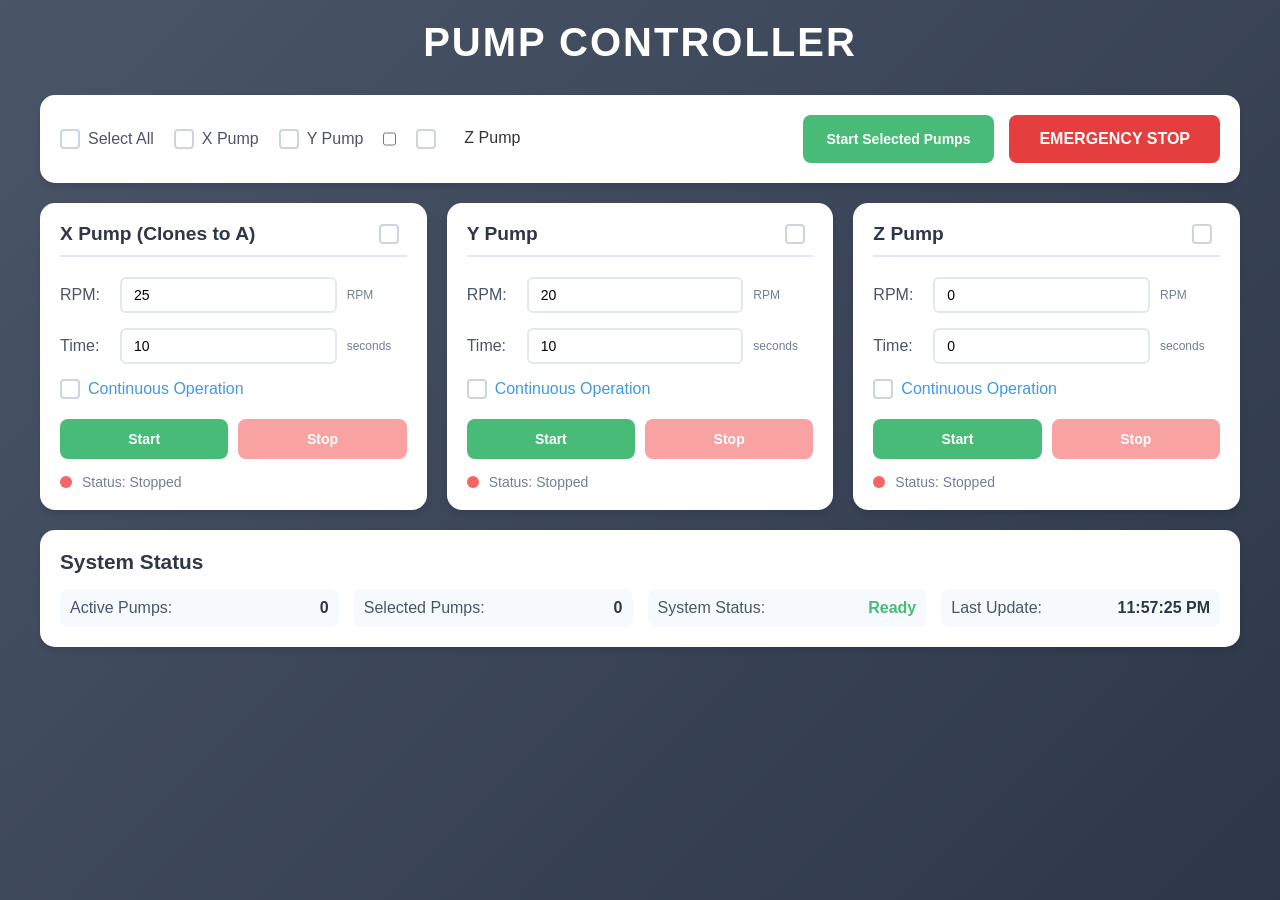
<file: FlowSensor_UI_ESP8266_V3_Charts/PumpControlSystem/python_backend/frontend/index.html>
<!DOCTYPE html>
<html lang="en">
<head>
    <meta charset="UTF-8">
    <meta name="viewport" content="width=device-width, initial-scale=1.0">
    <title>Pump Controller</title>
    <link rel="stylesheet" href="style.css">
</head>
<body>
    <div class="container">
        <h1 class="title">PUMP CONTROLLER</h1>
        
        <!-- Top Control Panel -->
        <div class="top-panel">
            <div class="selection-controls">
                <label class="checkbox-container">
                    <input type="checkbox" id="selectAll">
                    <span class="checkmark"></span>
                    Select All
                </label>
                <label class="checkbox-container">
                    <input type="checkbox" id="selectX" class="pump-checkbox" data-pump="X">
                    <span class="checkmark"></span>
                    X Pump
                </label>
                <label class="checkbox-container">
                    <input type="checkbox" id="selectY" class="pump-checkbox" data-pump="Y">
                    <span class="checkmark"></span>
                    Y Pump
                </label>
               <!-- <label class="checkbox-container"> -->
                    <input type="checkbox" id="selectZ" class="pump-checkbox" data-pump="Z">
                    <span class="checkmark"></span>
                    Z Pump
                </label>
            </div>
            <div class="action-buttons">
                <button class="btn btn-start" id="startSelected">Start Selected Pumps</button>
                <button class="btn btn-emergency" id="emergencyStop">EMERGENCY STOP</button>
            </div>
        </div>

        <!-- Pump Controls -->
        <div class="pump-grid">
            <!-- X to A Pump -->
            <div class="pump-card" data-pump="X">
                <div class="pump-header">
                    <h3>X Pump (Clones to A) </h3>
                    <label class="checkbox-container">
                        <input type="checkbox" class="pump-select" data-pump="X">
                        <span class="checkmark"></span>
                    </label>
                </div>
                <div class="pump-controls">
                    <div class="input-group">
                        <label>RPM:</label>
                        <input type="number" class="rpm-input" data-pump="X" value="25" min="0" max="1000">
                        <span class="unit">RPM</span>
                    </div>
                    <div class="input-group">
                        <label>Time:</label>
                        <input type="number" class="time-input" data-pump="X" value="10" min="0">
                        <span class="unit">seconds</span>
                    </div>
                    <label class="checkbox-container continuous-checkbox">
                        <input type="checkbox" class="continuous-checkbox" data-pump="X">
                        <span class="checkmark"></span>
                        Continuous Operation
                    </label>
                </div>
                <div class="pump-actions">
                    <button class="btn btn-start pump-start" data-pump="X">Start</button>
                    <button class="btn btn-stop pump-stop" data-pump="X">Stop</button>
                </div>
                <div class="pump-status">
                    <span class="status-indicator stopped" data-pump="X"></span>
                    <span class="status-text" data-pump="X">Status: Stopped</span>
                </div>
            </div>

            <!-- Y Pump -->
            <div class="pump-card" data-pump="Y">
                <div class="pump-header">
                    <h3>Y Pump</h3>
                    <label class="checkbox-container">
                        <input type="checkbox" class="pump-select" data-pump="Y">
                        <span class="checkmark"></span>
                    </label>
                </div>
                <div class="pump-controls">
                    <div class="input-group">
                        <label>RPM:</label>
                        <input type="number" class="rpm-input" data-pump="Y" value="20" min="0" max="1000">
                        <span class="unit">RPM</span>
                    </div>
                    <div class="input-group">
                        <label>Time:</label>
                        <input type="number" class="time-input" data-pump="Y" value="10" min="0">
                        <span class="unit">seconds</span>
                    </div>
                    <label class="checkbox-container continuous-checkbox">
                        <input type="checkbox" class="continuous-checkbox" data-pump="Y">
                        <span class="checkmark"></span>
                        Continuous Operation
                    </label>
                </div>
                <div class="pump-actions">
                    <button class="btn btn-start pump-start" data-pump="Y">Start</button>
                    <button class="btn btn-stop pump-stop" data-pump="Y">Stop</button>
                </div>
                <div class="pump-status">
                    <span class="status-indicator stopped" data-pump="Y"></span>
                    <span class="status-text" data-pump="Y">Status: Stopped</span>
                </div>
            </div>

            <!-- Z Pump -->
            <div class="pump-card" data-pump="Z">
                <div class="pump-header">
                    <h3>Z Pump</h3>
                    <label class="checkbox-container">
                        <input type="checkbox" class="pump-select" data-pump="Z">
                        <span class="checkmark"></span>
                    </label>
                </div>
                <div class="pump-controls">
                    <div class="input-group">
                        <label>RPM:</label>
                        <input type="number" class="rpm-input" data-pump="Z" value="0" min="0" max="1000">
                        <span class="unit">RPM</span>
                    </div>
                    <div class="input-group">
                        <label>Time:</label>
                        <input type="number" class="time-input" data-pump="Z" value="0" min="0">
                        <span class="unit">seconds</span>
                    </div>
                    <label class="checkbox-container continuous-checkbox">
                        <input type="checkbox" class="continuous-checkbox" data-pump="Z">
                        <span class="checkmark"></span>
                        Continuous Operation
                    </label>
                </div>
                <div class="pump-actions">
                    <button class="btn btn-start pump-start" data-pump="Z">Start</button>
                    <button class="btn btn-stop pump-stop" data-pump="Z">Stop</button>
                </div>
                <div class="pump-status">
                    <span class="status-indicator stopped" data-pump="Z"></span>
                    <span class="status-text" data-pump="Z">Status: Stopped</span>
                </div>
            </div>
        </div> 

        <!-- System Status -->
        <div class="system-status">
            <h3>System Status</h3>
            <div class="status-grid">
                <div class="status-item">
                    <span class="status-label">Active Pumps:</span>
                    <span class="status-value" id="activePumps">0</span>
                </div>
                <div class="status-item">
                    <span class="status-label">Selected Pumps:</span>
                    <span class="status-value" id="selectedPumps">0</span>
                </div>
                <div class="status-item">
                    <span class="status-label">System Status:</span>
                    <span class="status-value ready" id="systemStatus">Ready</span>
                </div>
                <div class="status-item">
                    <span class="status-label">Last Update:</span>
                    <span class="status-value" id="lastUpdate">--:--:-- --</span>
                </div>
            </div>
        </div>
    </div>

    <script src="script.js"></script>
</body>
</html>
</file>
<file: FlowSensor_UI_ESP8266_V3_Charts/PumpControlSystem/python_backend/frontend/style.css>
/* Reset and base styles */
* {
    margin: 0;
    padding: 0;
    box-sizing: border-box;
}

body {
    font-family: 'Segoe UI', Tahoma, Geneva, Verdana, sans-serif;
    background: linear-gradient(135deg, #4a5568, #2d3748);
    min-height: 100vh;
    color: #333;
    padding: 20px;
}

.container {
    max-width: 1200px;
    margin: 0 auto;
}

.title {
    text-align: center;
    color: white;
    font-size: 2.5rem;
    font-weight: bold;
    margin-bottom: 30px;
    letter-spacing: 2px;
}

/* Top Panel */
.top-panel {
    background: white;
    border-radius: 15px;
    padding: 20px;
    margin-bottom: 20px;
    box-shadow: 0 4px 6px rgba(0, 0, 0, 0.1);
    display: flex;
    justify-content: space-between;
    align-items: center;
    flex-wrap: wrap;
    gap: 20px;
}

.selection-controls {
    display: flex;
    gap: 20px;
    flex-wrap: wrap;
}

.action-buttons {
    display: flex;
    gap: 15px;
}

/* Checkbox styling */
.checkbox-container {
    display: flex;
    align-items: center;
    cursor: pointer;
    font-weight: 500;
    color: #4a5568;
}

.checkbox-container input[type="checkbox"] {
    display: none;
}

.checkmark {
    width: 20px;
    height: 20px;
    border: 2px solid #cbd5e0;
    border-radius: 4px;
    margin-right: 8px;
    position: relative;
    transition: all 0.3s ease;
}

.checkbox-container input[type="checkbox"]:checked + .checkmark {
    background-color: #48bb78;
    border-color: #48bb78;
}

.checkbox-container input[type="checkbox"]:checked + .checkmark::after {
    content: '✓';
    position: absolute;
    top: 50%;
    left: 50%;
    transform: translate(-50%, -50%);
    color: white;
    font-weight: bold;
    font-size: 12px;
}

/* Button styles */
.btn {
    padding: 12px 24px;
    border: none;
    border-radius: 8px;
    font-weight: bold;
    cursor: pointer;
    transition: all 0.3s ease;
    font-size: 14px;
}

.btn-start {
    background-color: #48bb78;
    color: white;
}

.btn-start:hover {
    background-color: #38a169;
    transform: translateY(-2px);
}

.btn-stop {
    background-color: #f56565;
    color: white;
}

.btn-stop:hover {
    background-color: #e53e3e;
    transform: translateY(-2px);
}

.btn-emergency {
    background-color: #e53e3e;
    color: white;
    font-size: 16px;
    padding: 15px 30px;
}

.btn-emergency:hover {
    background-color: #c53030;
    transform: translateY(-2px);
}

/* Pump Grid */
.pump-grid {
    display: grid;
    grid-template-columns: repeat(auto-fit, minmax(350px, 1fr));
    gap: 20px;
    margin-bottom: 20px;
}

.pump-card {
    background: white;
    border-radius: 15px;
    padding: 20px;
    box-shadow: 0 4px 6px rgba(0, 0, 0, 0.1);
    transition: transform 0.3s ease;
}

.pump-card:hover {
    transform: translateY(-5px);
}

.pump-header {
    display: flex;
    justify-content: space-between;
    align-items: center;
    margin-bottom: 20px;
    padding-bottom: 10px;
    border-bottom: 2px solid #e2e8f0;
}

.pump-header h3 {
    color: #2d3748;
    font-size: 1.2rem;
}

.pump-controls {
    margin-bottom: 20px;
}

.input-group {
    display: flex;
    align-items: center;
    margin-bottom: 15px;
    gap: 10px;
}

.input-group label {
    min-width: 50px;
    font-weight: 500;
    color: #4a5568;
}

.input-group input[type="number"] {
    flex: 1;
    padding: 8px 12px;
    border: 2px solid #e2e8f0;
    border-radius: 6px;
    font-size: 14px;
    transition: border-color 0.3s ease;
}

.input-group input[type="number"]:focus {
    outline: none;
    border-color: #4299e1;
}

.unit {
    color: #718096;
    font-size: 12px;
    min-width: 60px;
}

.continuous-checkbox {
    margin-bottom: 15px;
    color: #4299e1;
}

.pump-actions {
    display: flex;
    gap: 10px;
    margin-bottom: 15px;
}

.pump-actions .btn {
    flex: 1;
}

.pump-status {
    display: flex;
    align-items: center;
    gap: 10px;
}

.status-indicator {
    width: 12px;
    height: 12px;
    border-radius: 50%;
    display: inline-block;
}

.status-indicator.stopped {
    background-color: #f56565;
}

.status-indicator.running {
    background-color: #48bb78;
    animation: pulse 2s infinite;
}

@keyframes pulse {
    0% { opacity: 1; }
    50% { opacity: 0.5; }
    100% { opacity: 1; }
}

.status-text {
    font-size: 14px;
    color: #718096;
}

/* System Status */
.system-status {
    background: white;
    border-radius: 15px;
    padding: 20px;
    box-shadow: 0 4px 6px rgba(0, 0, 0, 0.1);
}

.system-status h3 {
    color: #2d3748;
    margin-bottom: 15px;
    font-size: 1.3rem;
}

.status-grid {
    display: grid;
    grid-template-columns: repeat(auto-fit, minmax(200px, 1fr));
    gap: 15px;
}

.status-item {
    display: flex;
    justify-content: space-between;
    align-items: center;
    padding: 10px;
    background: #f7fafc;
    border-radius: 8px;
}

.status-label {
    font-weight: 500;
    color: #4a5568;
}

.status-value {
    font-weight: bold;
    color: #2d3748;
}

.status-value.ready {
    color: #48bb78;
}

.status-value.error {
    color: #f56565;
}

/* Responsive design */
@media (max-width: 768px) {
    .title {
        font-size: 2rem;
    }
    
    .top-panel {
        flex-direction: column;
        align-items: stretch;
    }
    
    .selection-controls {
        justify-content: center;
    }
    
    .action-buttons {
        justify-content: center;
    }
    
    .pump-grid {
        grid-template-columns: 1fr;
    }
    
    .status-grid {
        grid-template-columns: 1fr;
    }
}

/* Disabled state */
.btn:disabled {
    opacity: 0.6;
    cursor: not-allowed;
    transform: none !important;
}

/* Loading state */
.loading {
    position: relative;
    overflow: hidden;
}

.loading::after {
    content: '';
    position: absolute;
    top: 0;
    left: -100%;
    width: 100%;
    height: 100%;
    background: linear-gradient(90deg, transparent, rgba(255, 255, 255, 0.4), transparent);
    animation: loading 1.5s infinite;
}

@keyframes loading {
    0% { left: -100%; }
    100% { left: 100%; }
}
</file>
